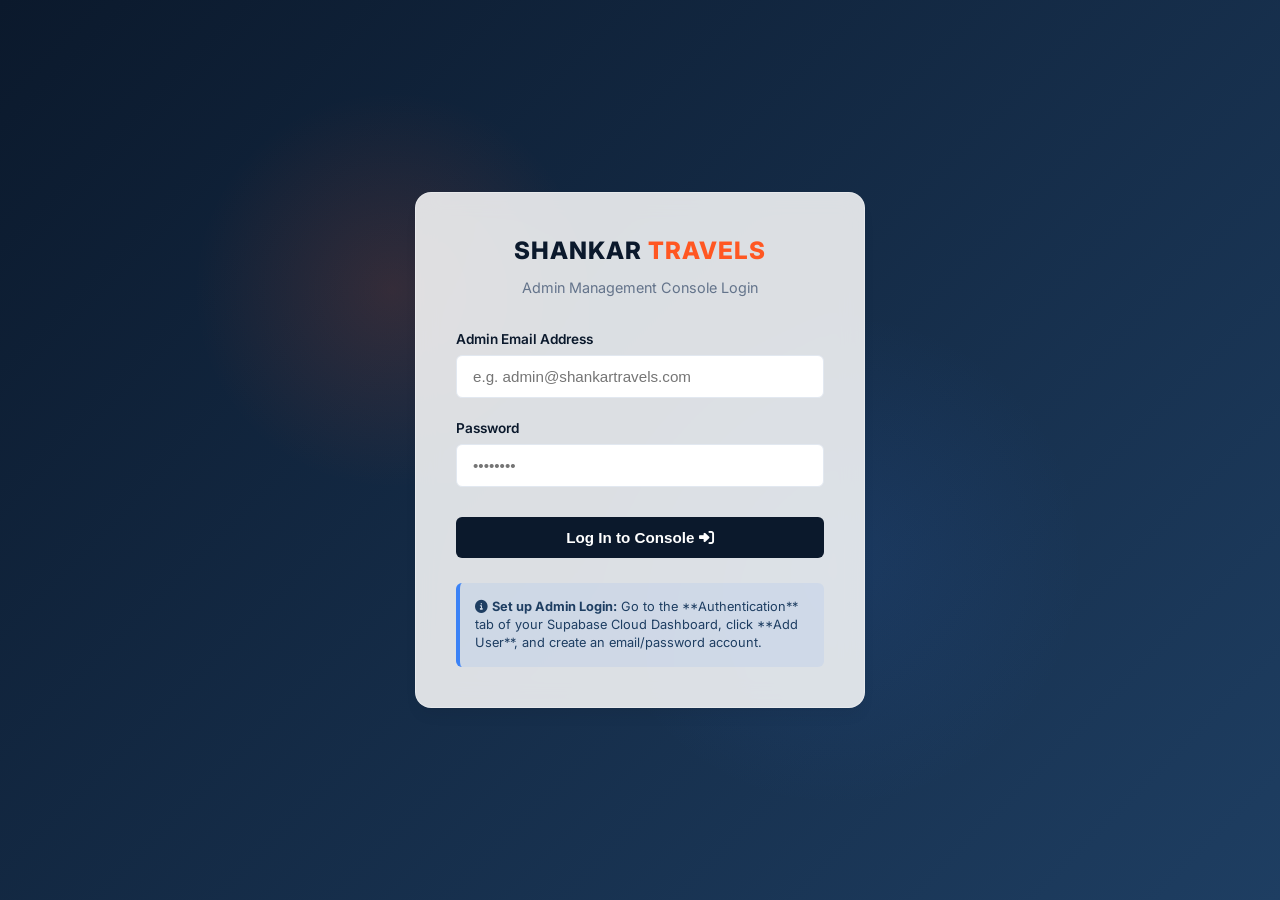
<file: admin.html>
<!DOCTYPE html>
<html lang="en">
<head>
  <meta charset="UTF-8">
  <meta name="viewport" content="width=device-width, initial-scale=1.0">
  <title>Admin Dashboard | Shankar Travel Agency</title>

  <!-- Global Error Logger for Debugging -->
  <script>
    window.onerror = function(message, source, lineno, colno, error) {
      // Try to format path for display
      const file = source ? source.substring(source.lastIndexOf('/') + 1) : 'unknown';
      const statusEl = document.getElementById('loading-status');
      if (statusEl) {
        statusEl.innerHTML = '<span style="color: var(--danger); font-weight: bold; font-size: 1rem;"><i class="fas fa-exclamation-triangle"></i> JS Error:</span><br>' + 
          message + '<br><small style="color: var(--text-muted); font-family: monospace;">at ' + file + ':' + lineno + ':' + colno + '</small>';
        const spinner = document.getElementById('loading-spinner');
        if (spinner) spinner.style.display = 'none';
      }
      return false;
    };
  </script>
  
  <!-- FontAwesome for Icons -->
  <link rel="stylesheet" href="https://cdnjs.cloudflare.com/ajax/libs/font-awesome/6.4.0/css/all.min.css">
  
  <!-- Google Fonts -->
  <link href="https://fonts.googleapis.com/css2?family=Inter:wght@300;400;500;600;700;800&display=swap" rel="stylesheet">
  
  <!-- Supabase JS Library -->
  <script src="js/supabase.js"></script>

  <style>
    :root {
      --primary: #0B192C;
      --secondary: #1E3E62;
      --accent: #FF5722;
      --light: #F4F6F9;
      --dark: #0F172A;
      --text: #334155;
      --text-muted: #64748B;
      --border: #E2E8F0;
      --card-bg: #FFFFFF;
      --success: #10B981;
      --warning: #F59E0B;
      --danger: #EF4444;
      --info: #3B82F6;
      --radius-sm: 6px;
      --radius-md: 10px;
      --radius-lg: 16px;
      --shadow-sm: 0 1px 3px rgba(0,0,0,0.05);
      --shadow-md: 0 4px 6px -1px rgba(0, 0, 0, 0.05), 0 2px 4px -1px rgba(0, 0, 0, 0.03);
      --shadow-lg: 0 10px 15px -3px rgba(0, 0, 0, 0.05), 0 4px 6px -2px rgba(0, 0, 0, 0.02);
    }

    * {
      box-sizing: border-box;
      margin: 0;
      padding: 0;
    }

    body {
      font-family: 'Inter', sans-serif;
      background-color: var(--light);
      color: var(--text);
      line-height: 1.5;
      height: 100vh;
      overflow: hidden;
    }

    /* Glassmorphic Login Screen */
    .login-container {
      display: flex;
      justify-content: center;
      align-items: center;
      height: 100vh;
      background: linear-gradient(135deg, #0B192C 0%, #1E3E62 100%);
      padding: 20px;
      position: relative;
    }

    .login-container::before {
      content: '';
      position: absolute;
      width: 400px;
      height: 400px;
      background: radial-gradient(circle, rgba(255, 87, 34, 0.15) 0%, rgba(0,0,0,0) 70%);
      top: 10%;
      left: 15%;
    }

    .login-container::after {
      content: '';
      position: absolute;
      width: 500px;
      height: 500px;
      background: radial-gradient(circle, rgba(59, 130, 246, 0.1) 0%, rgba(0,0,0,0) 70%);
      bottom: 10%;
      right: 15%;
    }

    .login-card {
      background: rgba(255, 255, 255, 0.85);
      backdrop-filter: blur(12px);
      -webkit-backdrop-filter: blur(12px);
      border: 1px solid rgba(255, 255, 255, 0.3);
      border-radius: var(--radius-lg);
      padding: 40px;
      width: 100%;
      max-width: 450px;
      box-shadow: var(--shadow-lg);
      z-index: 10;
      animation: fadeInUp 0.6s ease;
    }

    .login-header {
      text-align: center;
      margin-bottom: 30px;
    }

    .login-logo {
      font-weight: 800;
      font-size: 1.5rem;
      color: var(--primary);
      letter-spacing: 1px;
      margin-bottom: 8px;
    }

    .login-logo span {
      color: var(--accent);
    }

    .login-subtitle {
      color: var(--text-muted);
      font-size: 0.9rem;
    }

    .form-group {
      margin-bottom: 20px;
    }

    .form-label {
      display: block;
      font-size: 0.85rem;
      font-weight: 600;
      color: var(--primary);
      margin-bottom: 6px;
    }

    .form-control {
      width: 100%;
      padding: 12px 16px;
      border: 1px solid var(--border);
      border-radius: var(--radius-sm);
      font-size: 0.95rem;
      transition: all 0.3s;
      background-color: var(--card-bg);
    }

    .form-control:focus {
      outline: none;
      border-color: var(--accent);
      box-shadow: 0 0 0 3px rgba(255, 87, 34, 0.15);
    }

    .btn-login {
      width: 100%;
      padding: 12px;
      background-color: var(--primary);
      color: white;
      border: none;
      border-radius: var(--radius-sm);
      font-size: 0.95rem;
      font-weight: 600;
      cursor: pointer;
      transition: all 0.3s;
      margin-top: 10px;
    }

    .btn-login:hover {
      background-color: var(--secondary);
    }

    .login-info-box {
      margin-top: 25px;
      padding: 15px;
      background-color: rgba(59, 130, 246, 0.08);
      border-left: 4px solid var(--info);
      border-radius: var(--radius-sm);
      font-size: 0.8rem;
      color: var(--secondary);
      line-height: 1.4;
    }

    /* Main Dashboard Layout */
    .dashboard-container {
      display: none;
      height: 100vh;
      grid-template-columns: 260px 1fr;
    }

    @media (max-width: 768px) {
      .dashboard-container {
        grid-template-columns: 1fr;
        grid-template-rows: auto 1fr;
        height: 100vh;
        overflow: hidden;
      }
      .sidebar {
        padding: 12px 16px;
        flex-direction: column;
        gap: 12px;
        height: auto;
        border-right: none;
        border-bottom: 1px solid rgba(255, 255, 255, 0.1);
      }
      .sidebar-brand {
        margin-bottom: 10px;
        text-align: center;
        width: 100%;
      }
      .sidebar-menu {
        display: flex;
        flex-direction: row;
        width: 100%;
        justify-content: space-around;
        gap: 5px;
      }
      .menu-item {
        margin-bottom: 0;
        padding: 8px 10px;
        font-size: 0.8rem;
        flex: 1;
        justify-content: center;
        text-align: center;
        white-space: nowrap;
      }
      .sidebar-footer {
        flex-direction: row;
        justify-content: space-between;
        align-items: center;
        border-top: 1px solid rgba(255, 255, 255, 0.05);
        padding-top: 10px;
        margin-top: 5px;
        width: 100%;
      }
      .user-info {
        font-size: 0.75rem;
      }
      .btn-logout {
        padding: 6px 12px;
        font-size: 0.8rem;
      }
      .content-area {
        overflow-y: auto;
      }
    }

    /* Sidebar Styles */
    .sidebar {
      background-color: var(--primary);
      color: white;
      padding: 24px;
      display: flex;
      flex-direction: column;
      justify-content: space-between;
      border-right: 1px solid rgba(255,255,255,0.05);
    }

    .sidebar-brand {
      font-weight: 800;
      font-size: 1.25rem;
      letter-spacing: 1px;
      margin-bottom: 40px;
    }

    .sidebar-brand span {
      color: var(--accent);
    }

    .sidebar-menu {
      list-style: none;
      flex-grow: 1;
    }

    .menu-item {
      padding: 12px 16px;
      border-radius: var(--radius-sm);
      font-size: 0.95rem;
      font-weight: 500;
      cursor: pointer;
      display: flex;
      align-items: center;
      gap: 12px;
      color: rgba(255,255,255,0.75);
      transition: all 0.3s;
      margin-bottom: 8px;
    }

    .menu-item:hover, .menu-item.active {
      color: white;
      background-color: rgba(255,255,255,0.08);
    }

    .menu-item.active {
      background-color: var(--accent);
      color: white;
      box-shadow: 0 4px 10px rgba(255, 87, 34, 0.25);
    }

    .sidebar-footer {
      border-top: 1px solid rgba(255,255,255,0.1);
      padding-top: 20px;
    }

    .user-info {
      font-size: 0.8rem;
      color: rgba(255,255,255,0.6);
      margin-bottom: 12px;
      white-space: nowrap;
      overflow: hidden;
      text-overflow: ellipsis;
    }

    .btn-logout {
      width: 100%;
      padding: 10px;
      background-color: rgba(255,255,255,0.08);
      border: 1px solid rgba(255,255,255,0.15);
      color: white;
      border-radius: var(--radius-sm);
      cursor: pointer;
      font-size: 0.85rem;
      font-weight: 600;
      transition: all 0.3s;
      display: flex;
      align-items: center;
      justify-content: center;
      gap: 8px;
    }

    .btn-logout:hover {
      background-color: var(--danger);
      border-color: var(--danger);
    }

    /* Content Area Styles */
    .content-area {
      display: flex;
      flex-direction: column;
      height: 100vh;
      overflow-y: auto;
    }

    .header-bar {
      background-color: var(--card-bg);
      border-bottom: 1px solid var(--border);
      padding: 18px 40px;
      display: flex;
      justify-content: space-between;
      align-items: center;
      flex-shrink: 0;
    }

    .page-title {
      font-size: 1.35rem;
      font-weight: 700;
      color: var(--primary);
    }

    .main-body {
      padding: 40px;
      flex-grow: 1;
      overflow-y: auto;
    }

    /* Tab Panes */
    .tab-pane {
      display: none;
      animation: fadeIn 0.4s ease;
    }

    .tab-pane.active {
      display: block;
    }

    /* Card Panels */
    .card-panel {
      background-color: var(--card-bg);
      border-radius: var(--radius-md);
      box-shadow: var(--shadow-sm);
      border: 1px solid var(--border);
      padding: 30px;
      margin-bottom: 30px;
    }

    .panel-header {
      display: flex;
      justify-content: space-between;
      align-items: center;
      margin-bottom: 24px;
      border-bottom: 1px solid var(--border);
      padding-bottom: 16px;
    }

    .panel-title {
      font-size: 1.1rem;
      font-weight: 700;
      color: var(--primary);
    }

    /* Stats Grid */
    .stats-grid {
      display: grid;
      grid-template-columns: repeat(auto-fit, minmax(220px, 1fr));
      gap: 24px;
      margin-bottom: 30px;
    }

    .stat-card {
      background-color: var(--card-bg);
      border-radius: var(--radius-md);
      box-shadow: var(--shadow-sm);
      border: 1px solid var(--border);
      padding: 24px;
      display: flex;
      justify-content: space-between;
      align-items: center;
      transition: transform 0.3s;
    }

    .stat-card:hover {
      transform: translateY(-2px);
    }

    .stat-number {
      font-size: 2rem;
      font-weight: 800;
      color: var(--primary);
      margin-top: 4px;
    }

    .stat-label {
      font-size: 0.85rem;
      color: var(--text-muted);
      font-weight: 600;
      text-transform: uppercase;
      letter-spacing: 0.5px;
    }

    .stat-icon {
      font-size: 2.25rem;
      color: rgba(30, 62, 98, 0.12);
    }

    .stat-card.leads-card .stat-icon { color: rgba(59, 130, 246, 0.15); }
    .stat-card.pending-card .stat-icon { color: rgba(245, 158, 11, 0.15); }
    .stat-card.contacted-card .stat-icon { color: rgba(16, 185, 129, 0.15); }

    /* Leads Table */
    .table-container {
      overflow-x: auto;
      border-radius: var(--radius-sm);
      border: 1px solid var(--border);
      margin-top: 15px;
    }

    .leads-table {
      width: 100%;
      border-collapse: collapse;
      text-align: left;
      font-size: 0.9rem;
    }

    .leads-table th {
      background-color: var(--light);
      color: var(--primary);
      font-weight: 600;
      padding: 14px 18px;
      border-bottom: 2px solid var(--border);
    }

    .leads-table td {
      padding: 14px 18px;
      border-bottom: 1px solid var(--border);
      color: var(--text);
    }

    .leads-table tr:hover {
      background-color: rgba(244, 246, 249, 0.5);
    }

    /* Badges */
    .badge {
      display: inline-block;
      padding: 4px 10px;
      border-radius: 50px;
      font-size: 0.75rem;
      font-weight: 600;
      text-align: center;
      text-transform: capitalize;
    }

    .badge-pending {
      background-color: rgba(245, 158, 11, 0.1);
      color: var(--warning);
    }

    .badge-contacted {
      background-color: rgba(59, 130, 246, 0.1);
      color: var(--info);
    }

    .badge-completed {
      background-color: rgba(16, 185, 129, 0.1);
      color: var(--success);
    }

    .badge-closed {
      background-color: rgba(100, 116, 139, 0.1);
      color: var(--text-muted);
    }

    /* Analytics Charts / Progress Indicators */
    .destinations-grid {
      display: grid;
      grid-template-columns: 1fr 1fr;
      gap: 30px;
    }

    @media (max-width: 900px) {
      .destinations-grid {
        grid-template-columns: 1fr;
      }
    }

    .progress-bar-container {
      margin-bottom: 20px;
    }

    .progress-bar-header {
      display: flex;
      justify-content: space-between;
      font-size: 0.85rem;
      margin-bottom: 6px;
      font-weight: 500;
    }

    .progress-track {
      height: 8px;
      background-color: var(--border);
      border-radius: 4px;
      overflow: hidden;
    }

    .progress-fill {
      height: 100%;
      background-color: var(--accent);
      border-radius: 4px;
      width: 0;
      transition: width 1s ease-out;
    }

    /* Modal Form / Details Panel */
    .modal {
      display: none;
      position: fixed;
      top: 0;
      left: 0;
      width: 100%;
      height: 100vh;
      background-color: rgba(15, 23, 42, 0.4);
      backdrop-filter: blur(4px);
      z-index: 100;
      justify-content: center;
      align-items: center;
      padding: 20px;
    }

    .modal-content {
      background-color: var(--card-bg);
      border-radius: var(--radius-lg);
      max-width: 650px;
      width: 100%;
      box-shadow: var(--shadow-lg);
      animation: scaleUp 0.3s ease;
      overflow: hidden;
    }

    .modal-header {
      background-color: var(--primary);
      color: white;
      padding: 20px 30px;
      display: flex;
      justify-content: space-between;
      align-items: center;
    }

    .modal-body {
      padding: 30px;
      max-height: 70vh;
      overflow-y: auto;
    }

    .modal-footer {
      padding: 20px 30px;
      border-top: 1px solid var(--border);
      display: flex;
      justify-content: flex-end;
      gap: 12px;
    }

    .close-btn {
      background: none;
      border: none;
      color: rgba(255,255,255,0.7);
      font-size: 1.25rem;
      cursor: pointer;
      transition: color 0.3s;
    }

    .close-btn:hover {
      color: white;
    }

    .grid-2 {
      display: grid;
      grid-template-columns: 1fr 1fr;
      gap: 20px;
    }

    .lead-detail-item {
      margin-bottom: 16px;
    }

    .lead-detail-label {
      font-size: 0.75rem;
      text-transform: uppercase;
      font-weight: 700;
      color: var(--text-muted);
      letter-spacing: 0.5px;
      margin-bottom: 2px;
    }

    .lead-detail-value {
      font-size: 0.95rem;
      font-weight: 500;
      color: var(--primary);
    }

    /* CMS Form styles */
    .cms-grid {
      display: grid;
      grid-template-columns: 2fr 1fr;
      gap: 30px;
    }

    @media(max-width: 800px) {
      .cms-grid {
        grid-template-columns: 1fr;
      }
    }

    .preview-box {
      border: 1px solid var(--border);
      background-color: var(--light);
      border-radius: var(--radius-md);
      padding: 20px;
      display: flex;
      flex-direction: column;
      align-items: center;
      justify-content: center;
      text-align: center;
      min-height: 250px;
    }

    .preview-title {
      font-size: 0.8rem;
      text-transform: uppercase;
      font-weight: 700;
      color: var(--text-muted);
      margin-bottom: 15px;
      letter-spacing: 0.5px;
      align-self: flex-start;
    }

    /* Buttons */
    .btn {
      padding: 10px 18px;
      border-radius: var(--radius-sm);
      font-size: 0.9rem;
      font-weight: 600;
      cursor: pointer;
      transition: all 0.3s;
      border: none;
    }

    .btn-primary {
      background-color: var(--accent);
      color: white;
    }

    .btn-primary:hover {
      background-color: #e04c1b;
      box-shadow: 0 4px 10px rgba(255, 87, 34, 0.2);
    }

    .btn-secondary {
      background-color: var(--light);
      color: var(--primary);
      border: 1px solid var(--border);
    }

    .btn-secondary:hover {
      background-color: var(--border);
    }

    .btn-sm {
      padding: 6px 12px;
      font-size: 0.8rem;
    }

    /* Toast Notification */
    .toast {
      position: fixed;
      bottom: 30px;
      right: 30px;
      background-color: var(--primary);
      color: white;
      padding: 16px 24px;
      border-radius: var(--radius-sm);
      box-shadow: var(--shadow-lg);
      display: none;
      z-index: 1000;
      align-items: center;
      gap: 12px;
      animation: slideInRight 0.3s ease;
    }

    .toast-success {
      border-left: 4px solid var(--success);
    }

    .toast-error {
      border-left: 4px solid var(--danger);
    }

    /* Animations */
    @keyframes fadeInUp {
      from {
        opacity: 0;
        transform: translateY(20px);
      }
      to {
        opacity: 1;
        transform: translateY(0);
      }
    }

    @keyframes scaleUp {
      from {
        opacity: 0;
        transform: scale(0.95);
      }
      to {
        opacity: 1;
        transform: scale(1);
      }
    }

    @keyframes slideInRight {
      from {
        transform: translateX(100%);
      }
      to {
        transform: translateX(0);
      }
    }

    @keyframes fadeIn {
      from { opacity: 0; }
      to { opacity: 1; }
    }

    @keyframes spin {
      0% { transform: rotate(0deg); }
      100% { transform: rotate(360deg); }
    }
  </style>
</head>
<body>

  <!-- 1. LOGIN SCREEN -->
  <div class="login-container" id="login-screen">
    <div class="login-card">
      <div class="login-header">
        <h1 class="login-logo">SHANKAR <span>TRAVELS</span></h1>
        <p class="login-subtitle">Admin Management Console Login</p>
      </div>

      <div id="supabase-warning-banner" style="display: none; margin-bottom: 20px; padding: 15px; background-color: rgba(239, 68, 68, 0.1); border-left: 4px solid var(--danger); border-radius: var(--radius-sm); font-size: 0.85rem; color: var(--danger); font-weight: 600; line-height: 1.4;">
        <i class="fas fa-exclamation-triangle"></i> Supabase Database Library failed to load. Please disable any privacy/ad-blockers or check your connection.
      </div>
      
      <form id="login-form">
        <div class="form-group">
          <label class="form-label">Admin Email Address</label>
          <input type="email" id="login-email" class="form-control" placeholder="e.g. admin@shankartravels.com" required autocomplete="username">
        </div>
        
        <div class="form-group">
          <label class="form-label">Password</label>
          <input type="password" id="login-password" class="form-control" placeholder="••••••••" required autocomplete="current-password">
        </div>
        
        <button type="submit" class="btn-login">Log In to Console <i class="fas fa-sign-in-alt"></i></button>
      </form>
      
      <div class="login-info-box">
        <i class="fas fa-info-circle"></i> <strong>Set up Admin Login:</strong> Go to the **Authentication** tab of your Supabase Cloud Dashboard, click **Add User**, and create an email/password account.
      </div>
    </div>
  </div>

  <!-- 2. MAIN DASHBOARD -->
  <div class="dashboard-container" id="dashboard-screen">
    
    <!-- Sidebar -->
    <aside class="sidebar">
      <div>
        <div class="sidebar-brand">
          SHANKAR <span>TRAVELS</span>
        </div>
        <ul class="sidebar-menu">
          <li class="menu-item active" data-tab="tab-analytics">
            <i class="fas fa-chart-line"></i> Analytics Dashboard
          </li>
          <li class="menu-item" data-tab="tab-leads">
            <i class="fas fa-inbox"></i> Consultation Leads
          </li>
          <li class="menu-item" data-tab="tab-cms">
            <i class="fas fa-edit"></i> Website CMS
          </li>
        </ul>
      </div>
      
      <div class="sidebar-footer">
        <div class="user-info" id="admin-user-display">
          Logged in as: admin
        </div>
        <button class="btn-logout" id="btn-logout">
          <i class="fas fa-sign-out-alt"></i> Log Out
        </button>
      </div>
    </aside>

    <!-- Main Content Area -->
    <div class="content-area">
      <header class="header-bar">
        <h2 class="page-title" id="page-title-display">Analytics Dashboard</h2>
        <a href="index.html" target="_blank" class="btn btn-secondary btn-sm" style="display: flex; align-items: center; gap: 6px;">
          <i class="fas fa-external-link-alt"></i> View Site
        </a>
      </header>

      <main class="main-body">
        
        <!-- ================= TAB A: ANALYTICS ================= -->
        <section class="tab-pane active" id="tab-analytics">
          <!-- Stats Grid -->
          <div class="stats-grid">
            <div class="stat-card leads-card">
              <div>
                <div class="stat-label">Total Inquiries</div>
                <div class="stat-number" id="stat-total-leads">0</div>
              </div>
              <i class="fas fa-inbox stat-icon"></i>
            </div>
            
            <div class="stat-card pending-card">
              <div>
                <div class="stat-label">Pending Reviews</div>
                <div class="stat-number" id="stat-pending-leads">0</div>
              </div>
              <i class="fas fa-clock stat-icon"></i>
            </div>

            <div class="stat-card contacted-card">
              <div>
                <div class="stat-label">Leads Processed</div>
                <div class="stat-number" id="stat-processed-leads">0</div>
              </div>
              <i class="fas fa-check-circle stat-icon"></i>
            </div>
          </div>

          <!-- Destinations & Conversion Charts -->
          <div class="destinations-grid">
            <div class="card-panel">
              <h3 class="panel-title" style="margin-bottom: 20px;">Top Destination Searches</h3>
              <div id="destinations-bars">
                <!-- Dynamically loaded progress bars -->
                <p style="color: var(--text-muted); font-size: 0.9rem;">No data available yet.</p>
              </div>
            </div>

            <div class="card-panel">
              <h3 class="panel-title" style="margin-bottom: 20px;">Accommodation Preferences</h3>
              <div id="accommodations-bars">
                <!-- Dynamically loaded progress bars -->
                <p style="color: var(--text-muted); font-size: 0.9rem;">No data available yet.</p>
              </div>
            </div>
          </div>
        </section>

        <!-- ================= TAB B: LEADS MANAGER ================= -->
        <section class="tab-pane" id="tab-leads">
          <div class="card-panel">
            <div class="panel-header">
              <h3 class="panel-title">Client Consultation Requests</h3>
              <div>
                <select id="lead-filter-status" class="form-control" style="padding: 6px 12px; font-size: 0.85rem; width: auto; display: inline-block;">
                  <option value="all">All Statuses</option>
                  <option value="Pending">Pending</option>
                  <option value="Contacted">Contacted</option>
                  <option value="Closed">Closed</option>
                </select>
              </div>
            </div>
            
            <div class="table-container">
              <table class="leads-table" id="leads-table-element">
                <thead>
                  <tr>
                    <th>Date</th>
                    <th>Name</th>
                    <th>Email</th>
                    <th>Destination</th>
                    <th>Guests</th>
                    <th>Status</th>
                    <th>Action</th>
                  </tr>
                </thead>
                <tbody id="leads-table-body">
                  <tr>
                    <td colspan="7" class="text-center" style="padding: 30px; text-align: center; color: var(--text-muted);">
                      <i class="fas fa-spinner fa-spin" style="margin-right: 8px;"></i> Loading client leads...
                    </td>
                  </tr>
                </tbody>
              </table>
            </div>
          </div>
        </section>

        <!-- ================= TAB C: WEBSITE CMS ================= -->
        <section class="tab-pane" id="tab-cms">
          <div class="card-panel">
            <h3 class="panel-title" style="margin-bottom: 24px; border-bottom: 1px solid var(--border); padding-bottom: 16px;">
              Homepage Settings Editor
            </h3>
            
            <div class="cms-grid">
              <!-- CMS Settings Form -->
              <form id="cms-editor-form">
                <div class="form-row" style="display: grid; grid-template-columns: 1fr 1fr; gap: 16px; margin-bottom: 20px;">
                  <div class="form-group" style="margin-bottom: 0;">
                    <label class="form-label">Logo Primary Text</label>
                    <input type="text" id="cms-logo-primary" class="form-control" placeholder="e.g. SHANKAR" required>
                  </div>
                  <div class="form-group" style="margin-bottom: 0;">
                    <label class="form-label">Logo Secondary Text</label>
                    <input type="text" id="cms-logo-secondary" class="form-control" placeholder="e.g. TRAVELS" required>
                  </div>
                </div>

                <div class="form-group">
                  <label class="form-label">Hero Badge Text</label>
                  <input type="text" id="cms-hero-badge" class="form-control" placeholder="e.g. Bespoke Travel Solutions" required>
                </div>

                <div class="form-group">
                  <label class="form-label">Hero Banner Title</label>
                  <input type="text" id="cms-hero-title" class="form-control" placeholder="e.g. Elevating Your Journey" required>
                </div>

                <div class="form-group">
                  <label class="form-label">Hero Banner Description</label>
                  <textarea id="cms-hero-desc" class="form-control" rows="4" placeholder="Description of travel services..." required style="resize: vertical;"></textarea>
                </div>

                <div class="form-group">
                  <label class="form-label">Hero Background Image URL</label>
                  <input type="text" id="cms-hero-image" class="form-control" placeholder="assets/travel_hero.jpg" required>
                </div>

                <div class="form-group">
                  <label class="form-label">WhatsApp Contact Number</label>
                  <input type="text" id="cms-whatsapp" class="form-control" placeholder="e.g. 919999999999" required>
                </div>

                <button type="submit" class="btn btn-primary" id="btn-save-cms" style="margin-top: 10px;">
                  <i class="fas fa-save"></i> Save CMS Settings
                </button>
              </form>

              <!-- Real-time Preview Pane -->
              <div>
                <div class="preview-box">
                  <div class="preview-title"><i class="fas fa-eye"></i> Hero Layout Preview</div>
                  <div style="background: rgba(11, 25, 44, 0.85); padding: 25px; border-radius: var(--radius-sm); border: 1px solid rgba(255,255,255,0.1); width: 100%; color: white; position: relative;">
                    <div style="display: flex; justify-content: space-between; align-items: center; border-bottom: 1px solid rgba(255,255,255,0.1); padding-bottom: 10px; margin-bottom: 15px;">
                      <div style="font-weight: 800; font-size: 0.75rem; letter-spacing: 0.5px;" id="preview-logo-text">SHANKAR <span style="color: var(--accent);">TRAVELS</span></div>
                      <div style="font-size: 0.65rem; color: rgba(255,255,255,0.5);"><i class="fas fa-bars"></i></div>
                    </div>
                    <span id="preview-badge-text" style="color: var(--accent); font-weight: 700; font-size: 0.7rem; text-transform: uppercase; border: 1px solid var(--accent); padding: 2px 8px; border-radius: 50px; display: inline-block; margin-bottom: 8px;">Badge</span>
                    <h4 id="preview-title-text" style="font-size: 1.15rem; font-weight: 800; margin-bottom: 8px;">Title</h4>
                    <p id="preview-desc-text" style="font-size: 0.75rem; color: rgba(255,255,255,0.7); max-width: 250px; margin: 0 auto; line-height: 1.4;">Description</p>
                  </div>
                </div>
              </div>
            </div>
          </div>
        </section>

      </main>
    </div>
  </div>

  <!-- 3. DETAIL MODAL -->
  <div class="modal" id="lead-details-modal">
    <div class="modal-content">
      <header class="modal-header">
        <h3 id="modal-client-name">Inquiry Details</h3>
        <button class="close-btn" id="btn-close-modal"><i class="fas fa-times"></i></button>
      </header>
      <div class="modal-body">
        <div class="grid-2">
          <div class="lead-detail-item">
            <div class="lead-detail-label">Client Name</div>
            <div class="lead-detail-value" id="detail-name">-</div>
          </div>
          <div class="lead-detail-item">
            <div class="lead-detail-label">Request Date</div>
            <div class="lead-detail-value" id="detail-date">-</div>
          </div>
          <div class="lead-detail-item">
            <div class="lead-detail-label">Email Address</div>
            <div class="lead-detail-value" id="detail-email">-</div>
          </div>
          <div class="lead-detail-item">
            <div class="lead-detail-label">Phone Number</div>
            <div class="lead-detail-value" id="detail-phone">-</div>
          </div>
          <div class="lead-detail-item">
            <div class="lead-detail-label">Destination</div>
            <div class="lead-detail-value" id="detail-destination">-</div>
          </div>
          <div class="lead-detail-item">
            <div class="lead-detail-label">Number of Guests</div>
            <div class="lead-detail-value" id="detail-guests">-</div>
          </div>
          <div class="lead-detail-item">
            <div class="lead-detail-label">Hotel Rating Preference</div>
            <div class="lead-detail-value" id="detail-accommodation">-</div>
          </div>
        </div>

        <div class="lead-detail-item" style="margin-top: 10px;">
          <div class="lead-detail-label">Client Message / Activity Requests</div>
          <div class="lead-detail-value" id="detail-message" style="background-color: var(--light); padding: 15px; border-radius: var(--radius-sm); border: 1px solid var(--border); font-size: 0.9rem; font-weight: 400; max-height: 120px; overflow-y: auto;">-</div>
        </div>

        <hr style="border: 0; border-top: 1px solid var(--border); margin: 25px 0;">

        <form id="lead-admin-update-form">
          <input type="hidden" id="detail-lead-id">
          
          <div class="form-group">
            <label class="form-label">Review Status</label>
            <select id="detail-status" class="form-control" required>
              <option value="Pending">Pending Review</option>
              <option value="Contacted">Contacted / In Progress</option>
              <option value="Closed">Closed / Completed</option>
            </select>
          </div>

          <div class="form-group">
            <label class="form-label">Admin Follow-up Notes</label>
            <textarea id="detail-notes" class="form-control" rows="3" placeholder="Type internal call logs, pricing quotes or progress notes here..."></textarea>
          </div>
        </form>
      </div>
      <div class="modal-footer">
        <button class="btn btn-secondary" id="btn-cancel-modal">Cancel</button>
        <button class="btn btn-primary" id="btn-save-modal"><i class="fas fa-check"></i> Save Lead Changes</button>
      </div>
    </div>
  </div>

  <!-- 4. TOAST NOTIFICATION -->
  <div class="toast toast-success" id="toast-notification">
    <span id="toast-message">Task completed successfully!</span>
  </div>

  <!-- Javascript Core Logic -->
  <script>
    // Supabase Configuration
    const SUPABASE_URL = 'https://ojwadbuxafaecumoqqpo.supabase.co';
    const SUPABASE_ANON_KEY = 'eyJhbGciOiJIUzI1NiIsInR5cCI6IkpXVCJ9.eyJpc3MiOiJzdXBhYmFzZSIsInJlZiI6Im9qd2FkYnV4YWZhZWN1bW9xcXBvIiwicm9sZSI6ImFub24iLCJpYXQiOjE3ODIwNTgzODgsImV4cCI6MjA5NzYzNDM4OH0.-zLp5bHzo3iVD8cXIAmcvjQBR8V2n84Ea__xbTwnPFk';
    
    let supabaseClient = null;
    let allLeads = [];

    // Initialize Supabase Client
    if (typeof window.supabase !== 'undefined' && SUPABASE_URL && SUPABASE_ANON_KEY) {
      supabaseClient = window.supabase.createClient(SUPABASE_URL, SUPABASE_ANON_KEY);
    }

    document.addEventListener('DOMContentLoaded', () => {
      if (typeof window.supabase === 'undefined') {
        const banner = document.getElementById('supabase-warning-banner');
        if (banner) banner.style.display = 'block';
      }
      checkAuthState();
      initUIListeners();
    });

    // Check if logged in
    function checkAuthState() {
      if (!supabaseClient) {
        showToast('Supabase is not configured yet. Check connection variables.', 'error');
        return;
      }
      
      supabaseClient.auth.onAuthStateChange((event, session) => {
        if (session) {
          showDashboard(session.user);
        } else {
          showLoginScreen();
        }
      });

      // Secret bypass for testing/review purposes
      const urlParams = new URLSearchParams(window.location.search);
      if (urlParams.get('bypass') === 'true' || urlParams.get('test') === 'true') {
        showToast('Bypassing login... Connecting to database.', 'success');
        supabaseClient.auth.signInWithPassword({
          email: 'admin@shankartravels.com',
          password: 'AdminPassword2026'
        }).then(({ data, error }) => {
          if (error) {
            showToast('Auto-login failed: ' + error.message, 'error');
          } else if (data && data.user) {
            showDashboard(data.user);
          }
        });
      }
    }

    // Toggle Screens
    function showLoginScreen() {
      document.getElementById('login-screen').style.display = 'flex';
      document.getElementById('dashboard-screen').style.display = 'none';
    }

    function showDashboard(user) {
      document.getElementById('login-screen').style.display = 'none';
      document.getElementById('dashboard-screen').style.display = 'grid';
      document.getElementById('admin-user-display').innerText = `Logged in as: ${user.email}`;
      
      // Load Initial Stats & Leads
      loadAllDashboardData();
    }

    // Load Data
    async function loadAllDashboardData() {
      if (!supabaseClient) return;
      
      try {
        // Fetch Leads
        const { data: leads, error: leadsError } = await supabaseClient
          .from('travel_leads')
          .select('*')
          .order('created_at', { ascending: false });

        if (leadsError) throw leadsError;
        allLeads = leads;

        // Render Panels
        renderAnalytics(allLeads);
        renderLeadsTable(allLeads);
        
        // Fetch CMS Settings
        loadCMSSettings();

      } catch (err) {
        showToast('Failed to load dashboard data: ' + err.message, 'error');
      }
    }

    // Load CMS Data
    async function loadCMSSettings() {
      try {
        const { data: settings, error } = await supabaseClient.from('site_settings').select('*');
        if (error) throw error;

        const cms = {};
        settings.forEach(item => {
          cms[item.key] = item.value;
        });

        // Prepopulate CMS forms
        document.getElementById('cms-logo-primary').value = cms.logo_primary || 'SHANKAR';
        document.getElementById('cms-logo-secondary').value = cms.logo_secondary || 'TRAVELS';
        document.getElementById('cms-hero-badge').value = cms.hero_badge || '';
        document.getElementById('cms-hero-title').value = cms.hero_title || '';
        document.getElementById('cms-hero-desc').value = cms.hero_desc || '';
        document.getElementById('cms-hero-image').value = cms.hero_image_url || '';
        document.getElementById('cms-whatsapp').value = cms.whatsapp_number || '';

        // Update real-time previews
        updateCMSPreview();

      } catch (err) {
        console.error('Failed to load CMS settings:', err.message);
      }
    }

    // Render Analytics
    function renderAnalytics(leads) {
      // Basic counts
      const totalCount = leads.length;
      const pendingCount = leads.filter(l => l.status === 'Pending' || !l.status).length;
      const processedCount = leads.filter(l => l.status === 'Contacted' || l.status === 'Closed').length;

      document.getElementById('stat-total-leads').innerText = totalCount;
      document.getElementById('stat-pending-leads').innerText = pendingCount;
      document.getElementById('stat-processed-leads').innerText = processedCount;

      // Destination counts breakdown
      const destinations = {};
      const accommodations = {};

      leads.forEach(l => {
        if (l.destination) {
          destinations[l.destination] = (destinations[l.destination] || 0) + 1;
        }
        if (l.accommodation) {
          accommodations[l.accommodation] = (accommodations[l.accommodation] || 0) + 1;
        }
      });

      // Render Destinations progress bars
      const destBars = document.getElementById('destinations-bars');
      destBars.innerHTML = '';
      const sortedDest = Object.entries(destinations).sort((a,b) => b[1] - a[1]);

      if (sortedDest.length === 0) {
        destBars.innerHTML = '<p style="color: var(--text-muted); font-size: 0.9rem;">No search queries found.</p>';
      } else {
        sortedDest.forEach(([dest, count]) => {
          const pct = Math.round((count / totalCount) * 100);
          destBars.innerHTML += `
            <div class="progress-bar-container">
              <div class="progress-bar-header">
                <span><i class="fas fa-map-marker-alt" style="color: var(--accent); margin-right: 5px;"></i> ${dest}</span>
                <strong>${count} lead(s) (${pct}%)</strong>
              </div>
              <div class="progress-track">
                <div class="progress-fill" style="width: ${pct}%;"></div>
              </div>
            </div>
          `;
        });
      }

      // Render Accommodations progress bars
      const hotelBars = document.getElementById('accommodations-bars');
      hotelBars.innerHTML = '';
      const sortedHotel = Object.entries(accommodations).sort((a,b) => b[1] - a[1]);

      if (sortedHotel.length === 0) {
        hotelBars.innerHTML = '<p style="color: var(--text-muted); font-size: 0.9rem;">No hotels data recorded.</p>';
      } else {
        sortedHotel.forEach(([rating, count]) => {
          const pct = Math.round((count / totalCount) * 100);
          hotelBars.innerHTML += `
            <div class="progress-bar-container">
              <div class="progress-bar-header">
                <span><i class="fas fa-star" style="color: var(--warning); margin-right: 5px;"></i> ${rating}</span>
                <strong>${count} booking(s) (${pct}%)</strong>
              </div>
              <div class="progress-track">
                <div class="progress-fill" style="width: ${pct}%; background-color: var(--info);"></div>
              </div>
            </div>
          `;
        });
      }
    }

    // Render Leads Table
    function renderLeadsTable(leads) {
      const tbody = document.getElementById('leads-table-body');
      const filter = document.getElementById('lead-filter-status').value;
      tbody.innerHTML = '';

      let filteredLeads = leads;
      if (filter !== 'all') {
        filteredLeads = leads.filter(l => l.status === filter);
      }

      if (filteredLeads.length === 0) {
        tbody.innerHTML = `
          <tr>
            <td colspan="7" style="text-align: center; padding: 40px; color: var(--text-muted);">
              <i class="fas fa-folder-open" style="font-size: 2rem; margin-bottom: 8px; display: block; opacity: 0.5;"></i> No client leads match your selection.
            </td>
          </tr>
        `;
        return;
      }

      filteredLeads.forEach(lead => {
        const dateStr = new Date(lead.created_at).toLocaleDateString('en-IN', {
          day: '2-digit', month: 'short', year: 'numeric', hour: '2-digit', minute: '2-digit'
        });

        const status = lead.status || 'Pending';
        let badgeClass = 'badge-pending';
        if (status === 'Contacted') badgeClass = 'badge-contacted';
        if (status === 'Closed') badgeClass = 'badge-closed';

        const row = document.createElement('tr');
        row.innerHTML = `
          <td>${dateStr}</td>
          <td><strong>${lead.name}</strong></td>
          <td>${lead.email}</td>
          <td>${lead.destination || '-'}</td>
          <td>${lead.guests || '-'}</td>
          <td><span class="badge ${badgeClass}">${status}</span></td>
          <td>
            <button class="btn btn-secondary btn-sm btn-view-lead" data-id="${lead.id}">
              <i class="fas fa-eye"></i> Details
            </button>
          </td>
        `;
        tbody.appendChild(row);
      });

      // Bind Details Action
      document.querySelectorAll('.btn-view-lead').forEach(btn => {
        btn.addEventListener('click', () => {
          const leadId = btn.dataset.id;
          openLeadDetails(leadId);
        });
      });
    }

    // Open Lead Details Modal
    function openLeadDetails(id) {
      const lead = allLeads.find(l => l.id === id);
      if (!lead) return;

      document.getElementById('detail-lead-id').value = lead.id;
      document.getElementById('detail-name').innerText = lead.name;
      document.getElementById('detail-date').innerText = new Date(lead.created_at).toLocaleString();
      document.getElementById('detail-email').innerText = lead.email;
      document.getElementById('detail-phone').innerText = lead.phone || '-';
      document.getElementById('detail-destination').innerText = lead.destination || '-';
      document.getElementById('detail-guests').innerText = lead.guests || '-';
      document.getElementById('detail-accommodation').innerText = lead.accommodation || '-';
      document.getElementById('detail-message').innerText = lead.message || 'No additional comments provided.';
      
      document.getElementById('detail-status').value = lead.status || 'Pending';
      document.getElementById('detail-notes').value = lead.admin_notes || '';

      document.getElementById('lead-details-modal').style.display = 'flex';
    }

    // Real-time Preview Update
    function updateCMSPreview() {
      const primary = document.getElementById('cms-logo-primary').value || 'SHANKAR';
      const secondary = document.getElementById('cms-logo-secondary').value || 'TRAVELS';
      const previewLogo = document.getElementById('preview-logo-text');
      if (previewLogo) {
        previewLogo.innerHTML = `${primary} <span style="color: var(--accent);">${secondary}</span>`;
      }

      document.getElementById('preview-badge-text').innerText = document.getElementById('cms-hero-badge').value || 'Badge';
      document.getElementById('preview-title-text').innerText = document.getElementById('cms-hero-title').value || 'Title';
      document.getElementById('preview-desc-text').innerText = document.getElementById('cms-hero-desc').value || 'Description';
    }

    // UI Listeners
    function initUIListeners() {
      
      // Email Login submission
      document.getElementById('login-form').addEventListener('submit', async (e) => {
        e.preventDefault();
        
        if (!supabaseClient) {
          alert("Database connection is offline. Supabase library is not loaded.");
          return;
        }

        const email = document.getElementById('login-email').value;
        const password = document.getElementById('login-password').value;

        try {
          const { data, error } = await supabaseClient.auth.signInWithPassword({ email, password });
          if (error) throw error;
          showToast('Login successful!', 'success');
          if (data && data.user) {
            showDashboard(data.user);
          }
        } catch (err) {
          alert('Login failed: ' + err.message);
          showToast(err.message, 'error');
        }
      });

      // Logout
      document.getElementById('btn-logout').addEventListener('click', async () => {
        await supabaseClient.auth.signOut();
        showToast('Logged out successfully.', 'success');
        showLoginScreen();
      });

      // Sidebar Tab Switching
      document.querySelectorAll('.menu-item').forEach(item => {
        item.addEventListener('click', () => {
          // Toggle Menu active state
          document.querySelectorAll('.menu-item').forEach(mi => mi.classList.remove('active'));
          item.classList.add('active');

          // Switch Tabs
          const targetTab = item.dataset.tab;
          document.querySelectorAll('.tab-pane').forEach(tp => tp.classList.remove('active'));
          document.getElementById(targetTab).classList.add('active');

          // Update header title
          document.getElementById('page-title-display').innerText = item.innerText.trim();
        });
      });

      // Table Status filter change
      document.getElementById('lead-filter-status').addEventListener('change', () => {
        renderLeadsTable(allLeads);
      });

      // Modal Close Elements
      const closeModal = () => {
        document.getElementById('lead-details-modal').style.display = 'none';
      };
      document.getElementById('btn-close-modal').addEventListener('click', closeModal);
      document.getElementById('btn-cancel-modal').addEventListener('click', closeModal);

      // Lead changes Save Submission
      document.getElementById('btn-save-modal').addEventListener('click', async () => {
        const id = document.getElementById('detail-lead-id').value;
        const status = document.getElementById('detail-status').value;
        const notes = document.getElementById('detail-notes').value;

        try {
          const { error } = await supabaseClient
            .from('travel_leads')
            .update({ status: status, admin_notes: notes })
            .eq('id', id);

          if (error) throw error;
          
          showToast('Lead details updated successfully!', 'success');
          closeModal();
          loadAllDashboardData();

        } catch (err) {
          showToast('Save failed: ' + err.message, 'error');
        }
      });

      // CMS editor form submit
      document.getElementById('cms-editor-form').addEventListener('submit', async (e) => {
        e.preventDefault();
        
        const logoPrimary = document.getElementById('cms-logo-primary').value;
        const logoSecondary = document.getElementById('cms-logo-secondary').value;
        const badge = document.getElementById('cms-hero-badge').value;
        const title = document.getElementById('cms-hero-title').value;
        const desc = document.getElementById('cms-hero-desc').value;
        const img = document.getElementById('cms-hero-image').value;
        const phone = document.getElementById('cms-whatsapp').value;

        try {
          const updates = [
            { key: 'logo_primary', value: logoPrimary },
            { key: 'logo_secondary', value: logoSecondary },
            { key: 'hero_badge', value: badge },
            { key: 'hero_title', value: title },
            { key: 'hero_desc', value: desc },
            { key: 'hero_image_url', value: img },
            { key: 'whatsapp_number', value: phone }
          ];

          for (const item of updates) {
            const { error } = await supabaseClient
              .from('site_settings')
              .upsert(item, { onConflict: 'key' });
            if (error) throw error;
          }

          showToast('CMS settings updated successfully!', 'success');
          loadAllDashboardData();

        } catch (err) {
          showToast('Failed to save settings: ' + err.message, 'error');
        }
      });

      // CMS live preview text bindings
      ['cms-logo-primary', 'cms-logo-secondary', 'cms-hero-badge', 'cms-hero-title', 'cms-hero-desc'].forEach(id => {
        document.getElementById(id).addEventListener('input', updateCMSPreview);
      });
    }

    // Helper: Toast notifications
    function showToast(msg, type = 'success') {
      const toast = document.getElementById('toast-notification');
      const messageSpan = document.getElementById('toast-message');
      
      messageSpan.innerText = msg;
      toast.className = 'toast';
      
      if (type === 'success') toast.classList.add('toast-success');
      if (type === 'error') toast.classList.add('toast-error');

      toast.style.display = 'flex';

      setTimeout(() => {
        toast.style.display = 'none';
      }, 3500);
    }
  </script>
</body>
</html>
</file>
